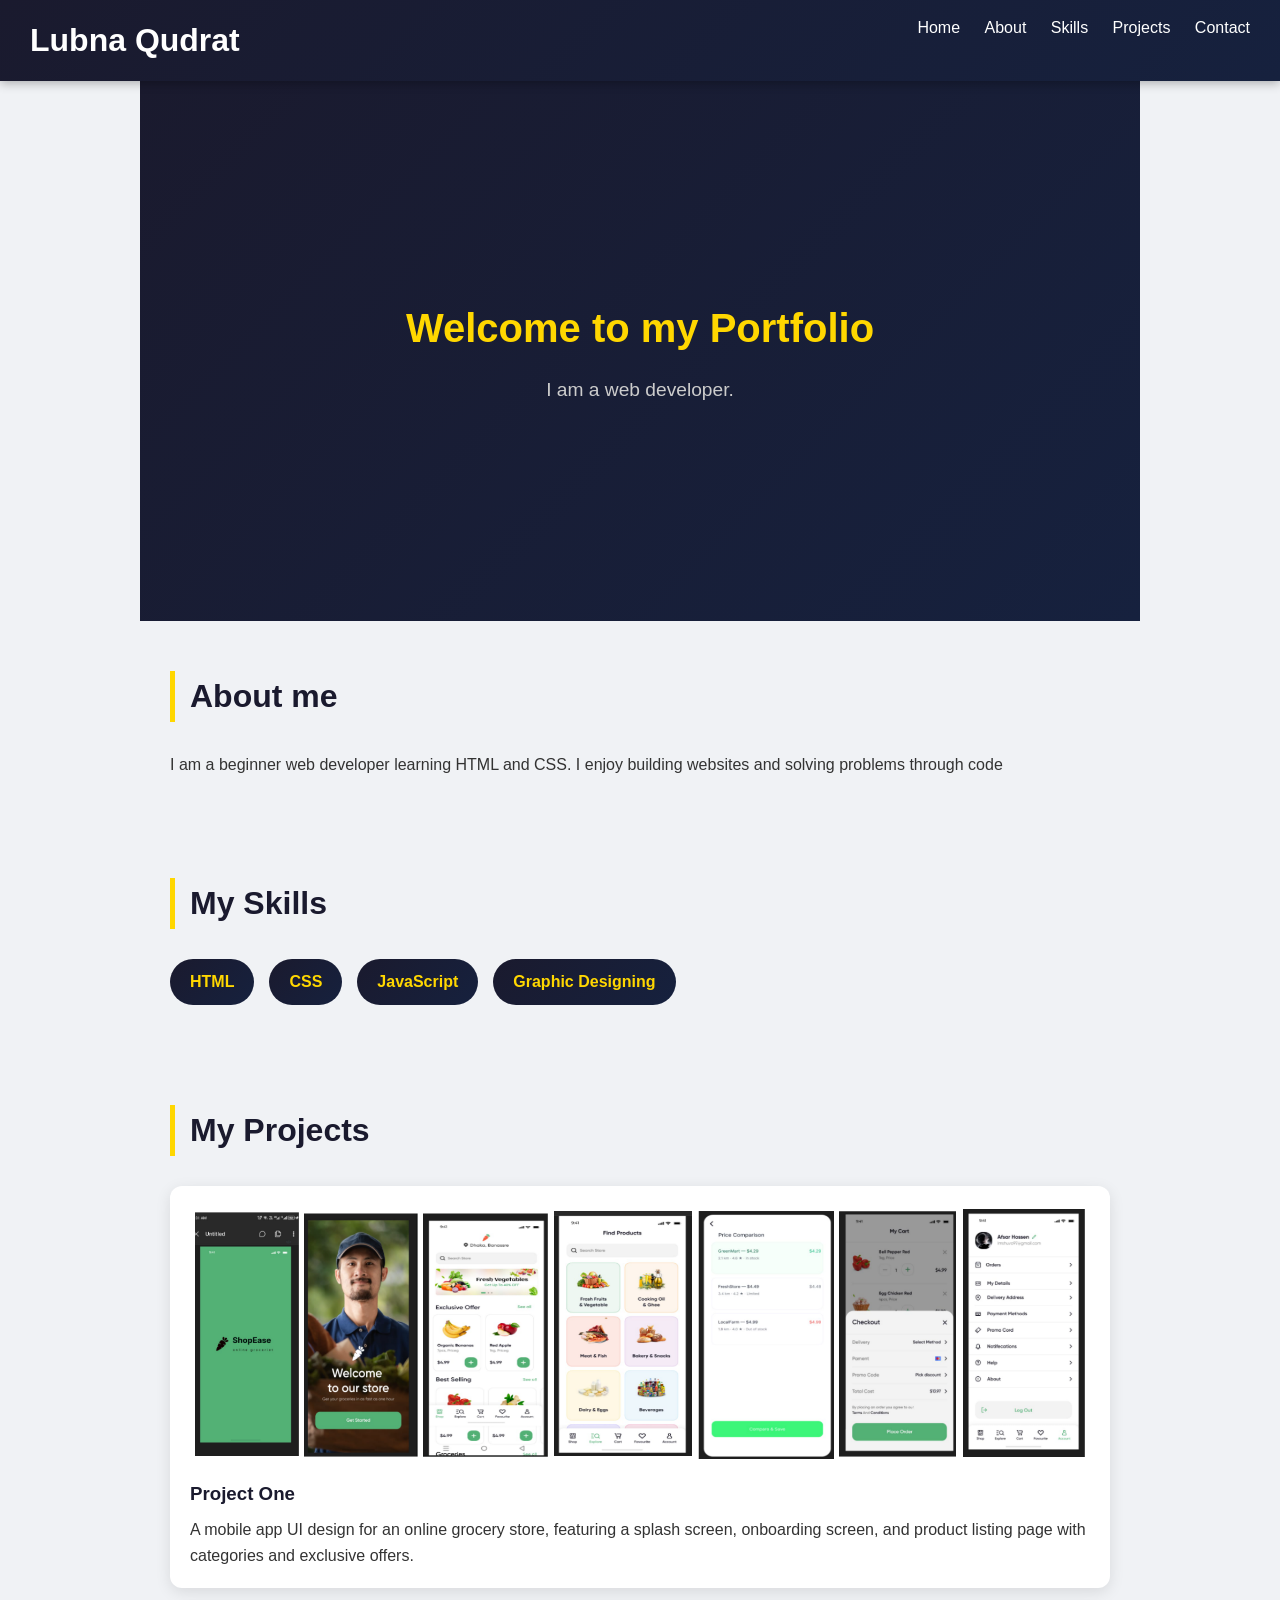
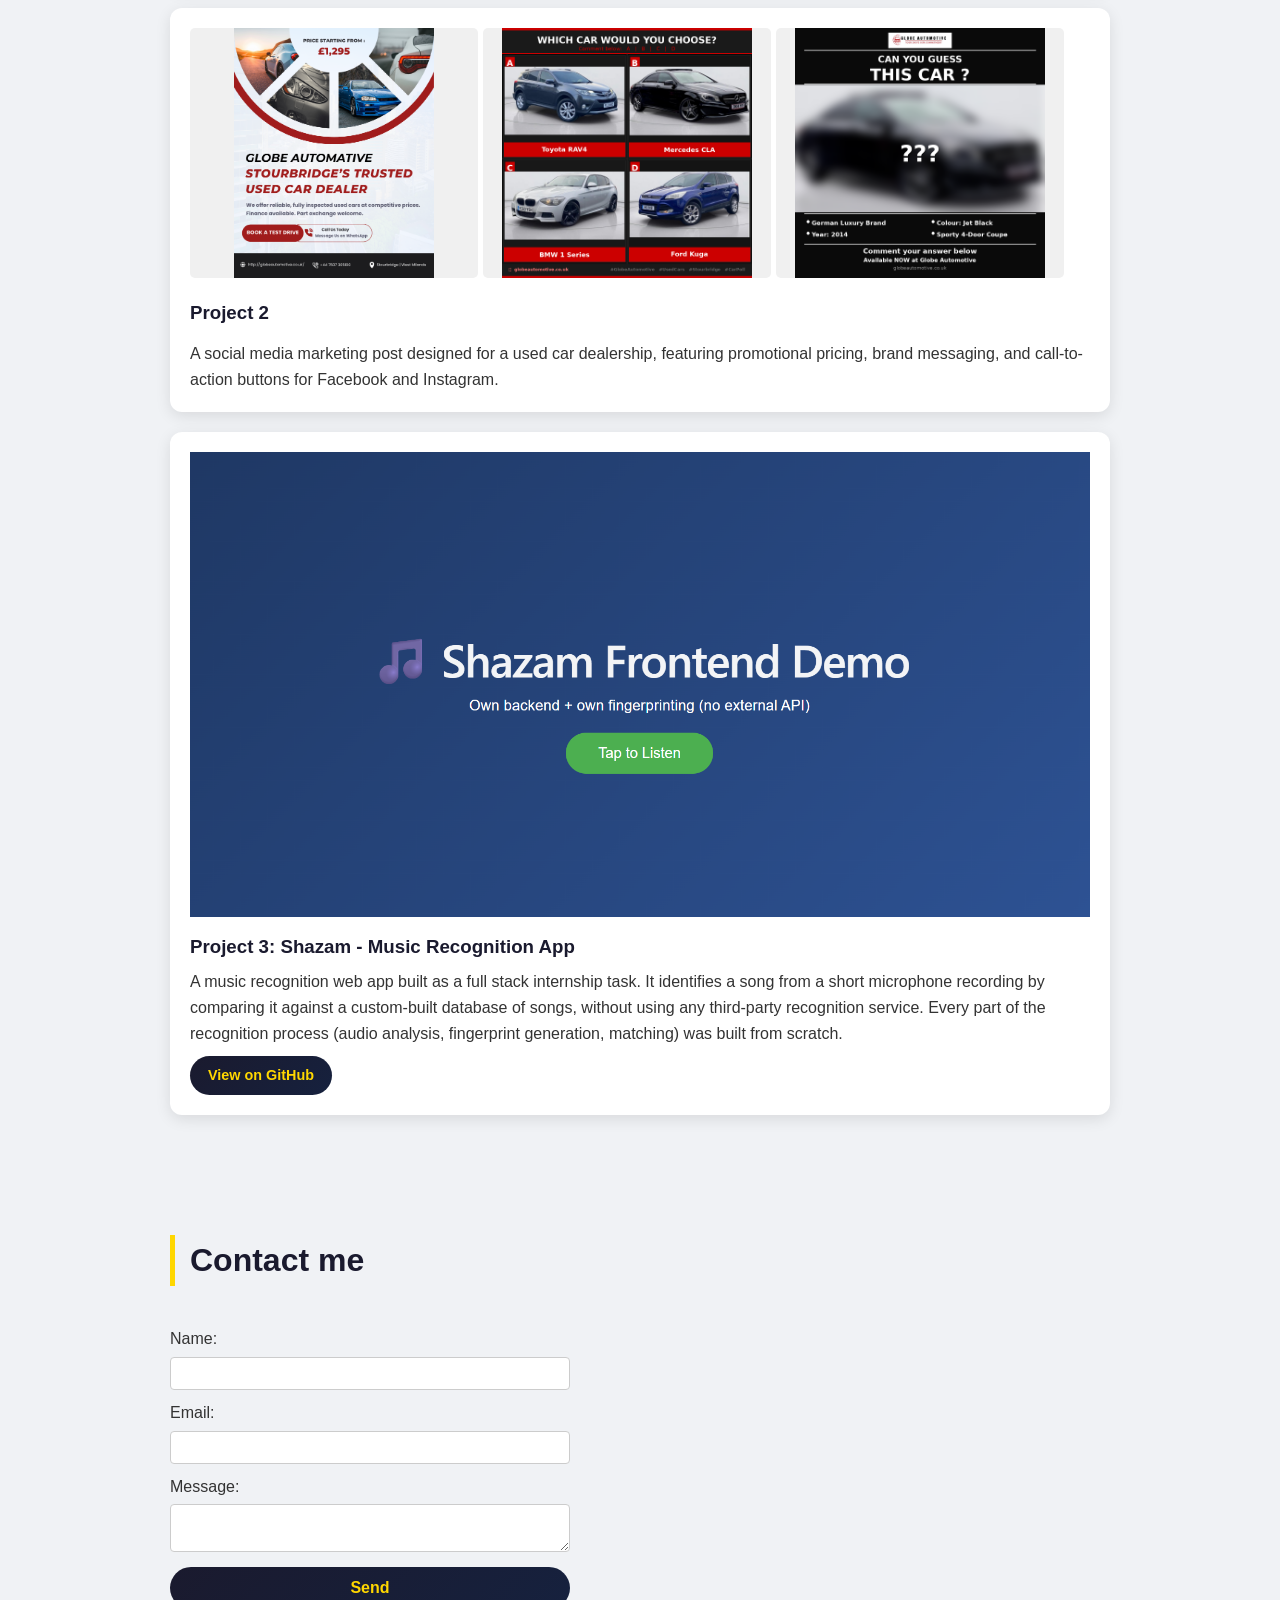
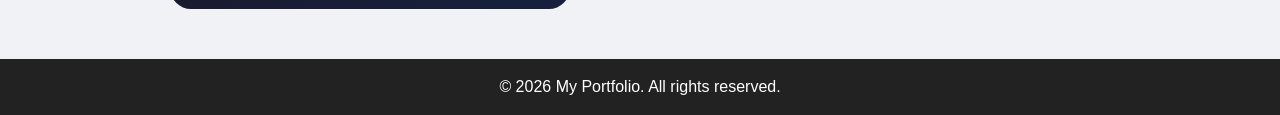
<file: index.html>
<!DOCTYPE html>
<html lang="en">
    <head>
        <meta charset="UTF-8">
        <meta name="viewport" content="width=device-width, initial-scale=1.0">
        <title>My Portfolio</title>
        <link rel="stylesheet" href="style.css">
    </head>
        <body>
            <header>
            <h1>Lubna Qudrat</h1>
            <div class="hamburger" onclick="toggleMenu()">
                <span></span>
                <span></span>
                <span></span>
            </div>
            <nav id="navMenu">
                <a href="#home">Home</a>
                <a href="#about">About</a>
                <a href="#skills">Skills</a>
                <a href="#projects">Projects</a>
                <a href="#contact">Contact</a>
                </nav>
            </header>
            <section id="home">
            <h2>Welcome to my Portfolio</h2>
            <p>I am a web developer.</p>
            </section>
            <section id="about">
                <h2>About me</h2>
                <p>I am a beginner web developer learning HTML and CSS. I enjoy building websites and solving problems through code</p>
            </section>
            <section id="skills">
                <h2>My Skills</h2>
                <ul>
                    <li>HTML</li>
                    <li>CSS</li>
                    <li>JavaScript</li>
                    <li>Graphic Designing</li>
                </ul>
            </section>
            <section id="projects">
                <h2>My Projects</h2>
                <div class="project-card single-image">
                    <img src="my_1st_figma_project.png" alt="Figma Project">
                    <h3>Project One</h3>
                    <p>A mobile app UI design for an online grocery store, featuring a splash screen, onboarding screen, and product listing page with categories and exclusive offers.</p>
                    </div>
                    <div class="project-card multi-image">
                        <img src="1st_post.png" alt="Fb and Insta sample post">
                        <img src="Globe_Automotive_Poll_Post2.png" alt="Poll Post">
                        <img src="Globe_Automotive_Quiz_Post3.png" alt="Quiz Post">
                        <h3>Project 2</h3>
                        <p>A social media marketing post designed for a used car dealership, featuring promotional pricing, brand messaging, and call-to-action buttons for Facebook and Instagram.</p>
                    </div>
                    <div class="project-card single-image">
                        <img src="projects/project_3(music_app).png" alt="Shazam Frontend Demo">
                        <h3>Project 3: Shazam - Music Recognition App</h3>
                        <p>A music recognition web app built as a full stack internship task. It identifies a song from a short microphone recording by comparing it against a custom-built database of songs, without using any third-party recognition service. Every part of the recognition process (audio analysis, fingerprint generation, matching) was built from scratch.</p>
                        <a href="https://github.com/lubna71/shazam-frontend" target="_blank" class="project-link">View on GitHub</a>
                    </div>
            </section>
            <section id="contact">
                <h2>Contact me</h2>
                <form>

                    <label for="name">Name:</label>
                    <input type="text" id="name" name="name">
                    <label for="email">Email:</label>
                    <input type="email" id="email" name="email">
                    <label for="message">Message:</label>
                    <textarea id="message" name="message"></textarea>
                    <button type="submit">Send</button>
                    </form>
            </section>
            <footer>
            <p>&copy; 2026 My Portfolio. All rights reserved.</p>
</footer>
<script>
    function toggleMenu() {
        const nav = document.getElementById("navMenu");
        nav.classList.toggle("active");
    }
    document.querySelectorAll("#navMenu a").forEach(link => {
        link.addEventListener("click", () => {
            document.getElementById("navMenu").classList.remove("active");
        });
    });
</script>
</body>
</html>
</file>
<file: style.css>
* {
    margin: 0;
    padding: 0;
    box-sizing: border-box;
}
body
{
    font-family: Arial, Helvetica, sans-serif;
    line-height: 1.6;
    color: #333;
    background-color: #f0f2f5;
}
header
{
    display: flex;
    justify-content: space-between;
    align-items: flex-start;
    background: linear-gradient(135deg, #1a1a2e, #16213e);
    color: #fff;
    padding: 15px 30px;
    position: sticky;
    top: 0;
    z-index: 100;
    box-shadow: 0 2px 10px rgba(0,0,0,0.3);
}
nav a{
    color: #fff;
    text-decoration: none;
    margin-left: 20px;
}
nav a:hover{
    color:#ffd700;
}
.hamburger {
    display: none;
    flex-direction: column;
    cursor: pointer;
    gap: 5px;
    position: absolute;
    top: 20px;
    right: 30px;
}
.hamburger span {
    width: 25px;
    height: 3px;
    background: #fff;
    border-radius: 2px;
}
section{
    padding:50px 30px;
    max-width: 1000px;
    margin: auto;
    scroll-margin-top: 100px;

}
section h2 {
    font-size: 2rem;
    margin-bottom: 30px;
    color: #1a1a2e;
    border-left: 5px solid #ffd700;
    padding-left: 15px;
}
#home {
    text-align: center;
    background: linear-gradient(135deg, #1a1a2e, #16213e);
    color: #fff;
    padding: 100px 30px;
    min-height: 60vh;
    display: flex;
    flex-direction: column;
    justify-content: center;
    align-items: center;
}
#home h2 {
    font-size: 2.5rem;
    margin-bottom: 15px;
    color: #ffd700;
    border-left: none;
    padding-left: 0; 
}
#home p {
    font-size: 1.2rem;
    color: #ccc;
}
#skills ul {
    list-style:none;
    display: flex;
    flex-wrap: wrap;
    gap: 15px;
}
#skills li {
    background: linear-gradient(135deg, #1a1a2e, #16213e);
    color: #ffd700;
    padding: 10px 20px;
    border-radius: 25px;
    font-weight: bold;
    transition: transform 0.2s;
}
#skills li:hover {
    transform: scale(1.05);
}
.project-card {
    background: #fff;
    padding: 20px;
    margin-bottom: 20px;
    border-radius: 12px;
    box-shadow: 0 4px 15px rgba(0,0,0,0.1);
    transition: transform 0.3s, box-shadow 0.3s;
}
.project-card:hover {
    transform: translateY(-5px);
    box-shadow: 0 8px 25px rgba(0,0,0,0.15);
}
.project-card h3 {
    margin: 15px 0 8px;
    color: #1a1a2e;
}
.project-link {
    display: inline-block;
    margin-top: 10px;
    padding: 8px 18px;
    background: linear-gradient(135deg, #1a1a2e, #16213e);
    color: #ffd700;
    text-decoration: none;
    border-radius: 20px;
    font-weight: bold;
    font-size: 0.9rem;
    transition: opacity 0.3s;
}
.project-link:hover {
    opacity: 0.85;
}
.single-image img {
    max-width: 100%;
    display: block;
}
.multi-image {
  display: flex;
  flex-direction: row;
  flex-wrap: wrap;
  align-items: flex-start;
  gap: 5px;
}
.multi-image h3, .multi-image p {
  width: 100%;
}
.multi-image img {
  width: 32%;
  height: 250px;
  object-fit: contain;
  border-radius: 5px;
  background: #f0f0f0;
}
form {
  display: flex;
  flex-direction: column;
  max-width: 400px;
}
form label {
  margin-top: 10px;
}

form input,
form textarea {
  padding: 8px;
  margin-top: 5px;
  border: 1px solid #ccc;
  border-radius: 4px;
}
form button {
    margin-top: 15px;
    padding: 12px;
    background: linear-gradient(135deg, #1a1a2e, #16213e);
    color: #ffd700;
    border: none;
    border-radius: 25px;
    cursor: pointer;
    font-size: 1rem;
    font-weight: bold;
    transition: opacity 0.3s;
}

form button:hover {
    opacity: 0.85;
}

/* Responsive */
@media (max-width: 768px) {
  header {
    flex-direction: row;
    justify-content: space-between;
    text-align: center;
}
.hamburger {
    display: flex;
  }
  nav {
    display: none;
    flex-direction: column;
    position: absolute;     
    top: 100%;  
    right: 0;     
    background: #1a1a2e;   
    width: 200px;       
    text-align: right;
    gap: 5px;
    padding: 12px 20px;
    box-shadow: 0 8px 15px rgba(0,0,0,0.3);
    border-radius: 0 0 10px 10px;
}
  nav.active {
    display: flex;
  }

  nav a {
    margin-left: 0;
    padding: 8px 0;
  }
}
footer {
  text-align: center;
  background: #222;
  color: #fff;
  padding: 15px;
}
</file>
